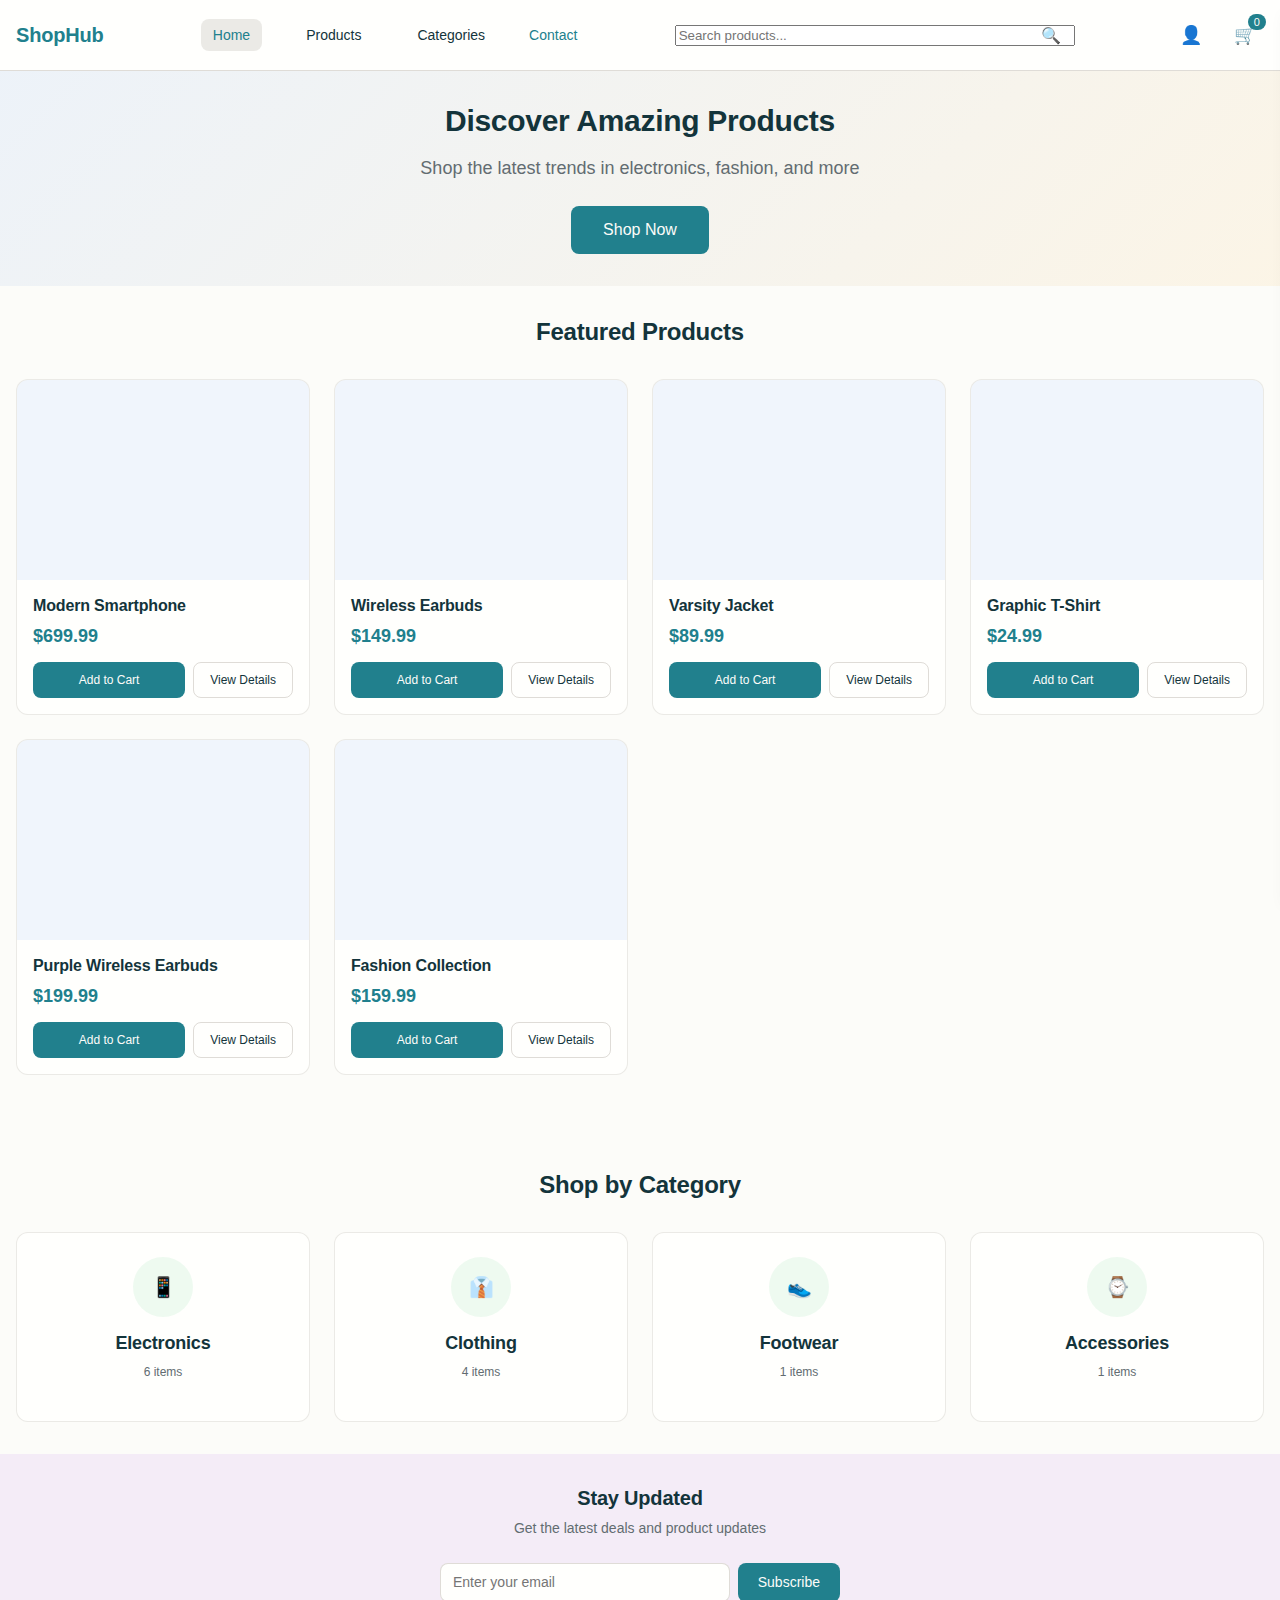
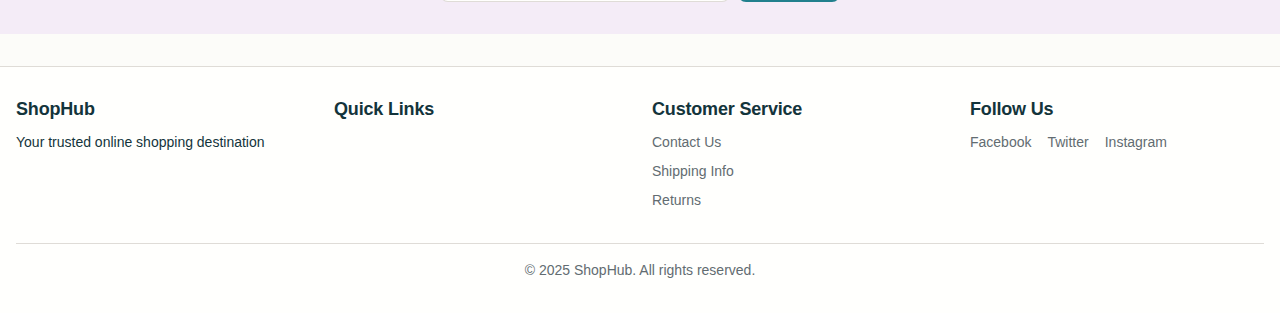
<file: index.html>
<!DOCTYPE html>
<html lang="en">
<head>
    <meta charset="UTF-8">
    <meta name="viewport" content="width=device-width, initial-scale=1.0">
    <title>ShopHub - Modern E-commerce Store</title>
    <link rel="stylesheet" href="style.css">
</head>
<body>
    <!-- Header -->
    <header class="header">
        <div class="container">
            <div class="header__content">
                <div class="header__logo">
                    <h1>ShopHub</h1>
                </div>
                
                <nav class="header__nav">
                    <ul class="nav__list">
                        <li><a href="#" class="nav__link active" data-page="home">Home</a></li>
                        <li><a href="#" class="nav__link" data-page="products">Products</a></li>
                        <li><a href="#" class="nav__link" data-page="categories">Categories</a></li>
                        <li><a href="contact.html" class="contact.html">Contact</a></li>
                    </ul>
                </nav>

                <div class="header__search">
                    <input type="text" class="search__input" placeholder="Search products..." id="searchInput">
                    <button class="search__btn" id="searchBtn">🔍</button>
                </div>

                <div class="header__actions">
                    <button class="header__account">👤</button>
                    <button class="header__cart" id="cartBtn">
                        🛒
                        <span class="cart__badge" id="cartBadge">0</span>
                    </button>
                </div>

                <button class="header__menu-toggle" id="menuToggle">☰</button>
            </div>
        </div>
    </header>

    <!-- Main Content -->
    <main class="main">
        <!-- Homepage -->
        <section id="homepage" class="page active">
            <!-- Hero Section -->
            <section class="hero">
                <div class="container">
                    <div class="hero__content">
                        <h2 class="hero__title">Discover Amazing Products</h2>
                        <p class="hero__subtitle">Shop the latest trends in electronics, fashion, and more</p>
                        <button class="btn btn--primary hero__cta" data-page="products">Shop Now</button>
                    </div>
                </div>
            </section>

            <!-- Featured Products -->
            <section class="featured-products">
                <div class="container">
                    <h2 class="section__title">Featured Products</h2>
                    <div class="products__grid" id="featuredProducts">
                        <!-- Products will be loaded here -->
                    </div>
                </div>
            </section>

            <!-- Categories -->
            <section class="categories">
                <div class="container">
                    <h2 class="section__title">Shop by Category</h2>
                    <div class="categories__grid" id="categoriesGrid">
                        <!-- Categories will be loaded here -->
                    </div>
                </div>
            </section>

            <!-- Newsletter -->
            <section class="newsletter">
                <div class="container">
                    <div class="newsletter__content">
                        <h2 class="newsletter__title">Stay Updated</h2>
                        <p class="newsletter__subtitle">Get the latest deals and product updates</p>
                        <div class="newsletter__form">
                            <input type="email" class="form-control newsletter__input" placeholder="Enter your email">
                            <button class="btn btn--primary newsletter__btn">Subscribe</button>
                        </div>
                    </div>
                </div>
            </section>
        </section>

        <!-- Products Page -->
        <section id="products-page" class="page">
            <div class="container">
                <div class="products-header">
                    <h2 class="page__title">All Products</h2>
                    <div class="products-controls">
                        <select class="form-control filter-select" id="categoryFilter">
                            <option value="">All Categories</option>
                        </select>
                        <select class="form-control filter-select" id="sortSelect">
                            <option value="name">Sort by Name</option>
                            <option value="price-low">Price: Low to High</option>
                            <option value="price-high">Price: High to Low</option>
                        </select>
                    </div>
                </div>
                <div class="products__grid" id="allProducts">
                    <!-- All products will be loaded here -->
                </div>
            </div>
        </section>

        <!-- Product Detail Page -->
        <section id="product-detail" class="page">
            <div class="container">
                <button class="btn btn--outline back-btn" id="backBtn">← Back to Products</button>
                <div class="product-detail" id="productDetailContent">
                    <!-- Product detail will be loaded here -->
                </div>
            </div>
        </section>
    </main>

    <!-- Cart Sidebar -->
    <div class="cart-sidebar" id="cartSidebar">
        <div class="cart-sidebar__header">
            <h3>Shopping Cart</h3>
            <button class="cart-sidebar__close" id="closeSidebar">×</button>
        </div>
        <div class="cart-sidebar__content" id="cartContent">
            <!-- Cart items will be loaded here -->
        </div>
        <div class="cart-sidebar__footer">
            <div class="cart-total">
                <strong>Total: $<span id="cartTotal">0.00</span></strong>
            </div>
            <button class="btn btn--primary btn--full-width cart-checkout">Checkout</button>
        </div>
    </div>

    <div class="cart-overlay" id="cartOverlay"></div>

    <!-- Footer -->
    <footer class="footer">
        <div class="container">
            <div class="footer__content">
                <div class="footer__section">
                    <h4>ShopHub</h4>
                    <p>Your trusted online shopping destination</p>
                </div>
                <div class="footer__section">
                    <h4>Quick Links</h4>
                    <ul>
                    </ul>
                </div>
                <div class="footer__section">
                    <h4>Customer Service</h4>
                    <ul>
                        <li><a href="contact.html">Contact Us</a></li>
                        <li><a href="https://bluedart.com/tracking">Shipping Info</a></li>
                        <li><a href="#">Returns</a></li>
                    </ul>
                </div>
                <div class="footer__section">
                    <h4>Follow Us</h4>
                    <div class="social-links">
                        <a href="#" target="_blank">Facebook</a>
                        <a href="#" target="_blank">Twitter</a>
                        <a href="#" target="_blank">Instagram</a>
                    </div>
                </div>
            </div>
            <div class="footer__bottom">
                <p>&copy; 2025 ShopHub. All rights reserved.</p>
            </div>
        </div>
    </footer>

    <script src="app.js"></script>
</body>
</html>
</file>
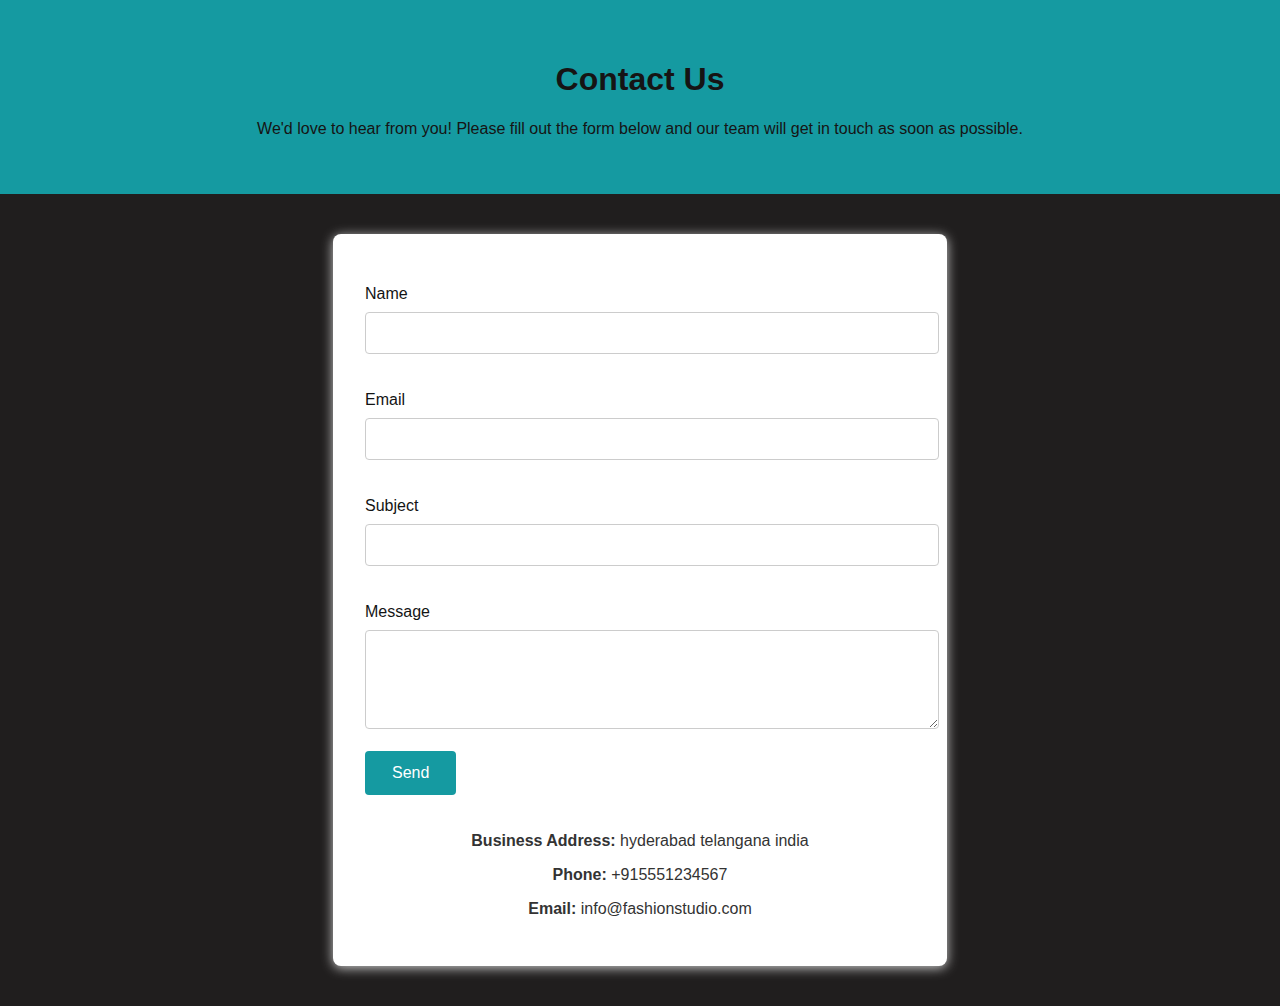
<file: contact.html>
<!DOCTYPE html>
<html lang="en">
<head>
  <meta charset="UTF-8">
  <meta name="viewport" content="width=device-width, initial-scale=1.0">
  <title>Contact Us</title>
  <style>
    body { font-family: Arial, sans-serif; margin: 0; background: #201e1e; }
    .contact-section { background: #159aa1; color: #161414; padding: 40px 0; text-align: center; }
    .form-container { max-width: 550px; margin: 40px auto; background: #fff; border-radius: 8px; box-shadow: 0 2px 12px #ccc; padding: 32px; }
    h2 { margin-bottom: 21px; color: #5458ca; }
    label { display:block; margin-bottom: 9px; margin-top: 19px; color: #131414; }
    input, textarea { width: 100%; padding: 11px; border: 1px solid #ccc; border-radius: 4px; margin-bottom: 18px; font-size: 1em; }
    button { background: #159aa1; color: #fff; border: none; border-radius: 4px; padding: 13px 27px; font-size: 1em; cursor: pointer; }
    button:hover { background: #7964d5; }
    .info { text-align: center; margin-top: 37px; color: #333; }
    @media (max-width: 600px) {
      .form-container { padding: 14px; }
    }
  </style>
</head>
<body>
  <div class="contact-section">
    <h1>Contact Us</h1>
    <p>We'd love to hear from you! Please fill out the form below and our team will get in touch as soon as possible.</p>
  </div>
  <div class="form-container">
    <form>
      <label for="name">Name</label>
      <input type="text" id="name" name="name" required />
      <label for="email">Email</label>
      <input type="email" id="email" name="email" required />
      <label for="Phone">Subject</label>
      <input type="text" id="subject" name="subject" />
      <label for="message">Message</label>
      <textarea id="message" name="message" rows="5" required></textarea>
      <button type="submit">Send</button>
    </form>
    <div class="info">
      <p><strong>Business Address:</strong> hyderabad telangana india</p>
      <p><strong>Phone:</strong> +915551234567</p>
      <p><strong>Email:</strong> info@fashionstudio.com</p>
    </div>
  </div>
</body>
</html>
</file>
<file: style.css>
:root {
  /* Primitive Color Tokens */
  --color-white: rgba(255, 255, 255, 1);
  --color-black: rgba(0, 0, 0, 1);
  --color-cream-50: rgba(252, 252, 249, 1);
  --color-cream-100: rgba(255, 255, 253, 1);
  --color-gray-200: rgba(245, 245, 245, 1);
  --color-gray-300: rgba(167, 169, 169, 1);
  --color-gray-400: rgba(119, 124, 124, 1);
  --color-slate-500: rgba(98, 108, 113, 1);
  --color-brown-600: rgba(94, 82, 64, 1);
  --color-charcoal-700: rgba(31, 33, 33, 1);
  --color-charcoal-800: rgba(38, 40, 40, 1);
  --color-slate-900: rgba(19, 52, 59, 1);
  --color-teal-300: rgba(50, 184, 198, 1);
  --color-teal-400: rgba(45, 166, 178, 1);
  --color-teal-500: rgba(33, 128, 141, 1);
  --color-teal-600: rgba(29, 116, 128, 1);
  --color-teal-700: rgba(26, 104, 115, 1);
  --color-teal-800: rgba(41, 150, 161, 1);
  --color-red-400: rgba(255, 84, 89, 1);
  --color-red-500: rgba(192, 21, 47, 1);
  --color-orange-400: rgba(230, 129, 97, 1);
  --color-orange-500: rgba(168, 75, 47, 1);

  /* RGB versions for opacity control */
  --color-brown-600-rgb: 94, 82, 64;
  --color-teal-500-rgb: 33, 128, 141;
  --color-slate-900-rgb: 19, 52, 59;
  --color-slate-500-rgb: 98, 108, 113;
  --color-red-500-rgb: 192, 21, 47;
  --color-red-400-rgb: 255, 84, 89;
  --color-orange-500-rgb: 168, 75, 47;
  --color-orange-400-rgb: 230, 129, 97;

  /* Background color tokens (Light Mode) */
  --color-bg-1: rgba(59, 130, 246, 0.08); /* Light blue */
  --color-bg-2: rgba(245, 158, 11, 0.08); /* Light yellow */
  --color-bg-3: rgba(34, 197, 94, 0.08); /* Light green */
  --color-bg-4: rgba(239, 68, 68, 0.08); /* Light red */
  --color-bg-5: rgba(147, 51, 234, 0.08); /* Light purple */
  --color-bg-6: rgba(249, 115, 22, 0.08); /* Light orange */
  --color-bg-7: rgba(236, 72, 153, 0.08); /* Light pink */
  --color-bg-8: rgba(6, 182, 212, 0.08); /* Light cyan */

  /* Semantic Color Tokens (Light Mode) */
  --color-background: var(--color-cream-50);
  --color-surface: var(--color-cream-100);
  --color-text: var(--color-slate-900);
  --color-text-secondary: var(--color-slate-500);
  --color-primary: var(--color-teal-500);
  --color-primary-hover: var(--color-teal-600);
  --color-primary-active: var(--color-teal-700);
  --color-secondary: rgba(var(--color-brown-600-rgb), 0.12);
  --color-secondary-hover: rgba(var(--color-brown-600-rgb), 0.2);
  --color-secondary-active: rgba(var(--color-brown-600-rgb), 0.25);
  --color-border: rgba(var(--color-brown-600-rgb), 0.2);
  --color-btn-primary-text: var(--color-cream-50);
  --color-card-border: rgba(var(--color-brown-600-rgb), 0.12);
  --color-card-border-inner: rgba(var(--color-brown-600-rgb), 0.12);
  --color-error: var(--color-red-500);
  --color-success: var(--color-teal-500);
  --color-warning: var(--color-orange-500);
  --color-info: var(--color-slate-500);
  --color-focus-ring: rgba(var(--color-teal-500-rgb), 0.4);
  --color-select-caret: rgba(var(--color-slate-900-rgb), 0.8);

  /* Common style patterns */
  --focus-ring: 0 0 0 3px var(--color-focus-ring);
  --focus-outline: 2px solid var(--color-primary);
  --status-bg-opacity: 0.15;
  --status-border-opacity: 0.25;
  --select-caret-light: url("data:image/svg+xml,%3Csvg xmlns='http://www.w3.org/2000/svg' width='16' height='16' viewBox='0 0 24 24' fill='none' stroke='%23134252' stroke-width='2' stroke-linecap='round' stroke-linejoin='round'%3E%3Cpolyline points='6 9 12 15 18 9'%3E%3C/polyline%3E%3C/svg%3E");
  --select-caret-dark: url("data:image/svg+xml,%3Csvg xmlns='http://www.w3.org/2000/svg' width='16' height='16' viewBox='0 0 24 24' fill='none' stroke='%23f5f5f5' stroke-width='2' stroke-linecap='round' stroke-linejoin='round'%3E%3Cpolyline points='6 9 12 15 18 9'%3E%3C/polyline%3E%3C/svg%3E");

  /* RGB versions for opacity control */
  --color-success-rgb: 33, 128, 141;
  --color-error-rgb: 192, 21, 47;
  --color-warning-rgb: 168, 75, 47;
  --color-info-rgb: 98, 108, 113;

  /* Typography */
  --font-family-base: "FKGroteskNeue", "Geist", "Inter", -apple-system,
    BlinkMacSystemFont, "Segoe UI", Roboto, sans-serif;
  --font-family-mono: "Berkeley Mono", ui-monospace, SFMono-Regular, Menlo,
    Monaco, Consolas, monospace;
  --font-size-xs: 11px;
  --font-size-sm: 12px;
  --font-size-base: 14px;
  --font-size-md: 14px;
  --font-size-lg: 16px;
  --font-size-xl: 18px;
  --font-size-2xl: 20px;
  --font-size-3xl: 24px;
  --font-size-4xl: 30px;
  --font-weight-normal: 400;
  --font-weight-medium: 500;
  --font-weight-semibold: 550;
  --font-weight-bold: 600;
  --line-height-tight: 1.2;
  --line-height-normal: 1.5;
  --letter-spacing-tight: -0.01em;

  /* Spacing */
  --space-0: 0;
  --space-1: 1px;
  --space-2: 2px;
  --space-4: 4px;
  --space-6: 6px;
  --space-8: 8px;
  --space-10: 10px;
  --space-12: 12px;
  --space-16: 16px;
  --space-20: 20px;
  --space-24: 24px;
  --space-32: 32px;

  /* Border Radius */
  --radius-sm: 6px;
  --radius-base: 8px;
  --radius-md: 10px;
  --radius-lg: 12px;
  --radius-full: 9999px;

  /* Shadows */
  --shadow-xs: 0 1px 2px rgba(0, 0, 0, 0.02);
  --shadow-sm: 0 1px 3px rgba(0, 0, 0, 0.04), 0 1px 2px rgba(0, 0, 0, 0.02);
  --shadow-md: 0 4px 6px -1px rgba(0, 0, 0, 0.04),
    0 2px 4px -1px rgba(0, 0, 0, 0.02);
  --shadow-lg: 0 10px 15px -3px rgba(0, 0, 0, 0.04),
    0 4px 6px -2px rgba(0, 0, 0, 0.02);
  --shadow-inset-sm: inset 0 1px 0 rgba(255, 255, 255, 0.15),
    inset 0 -1px 0 rgba(0, 0, 0, 0.03);

  /* Animation */
  --duration-fast: 150ms;
  --duration-normal: 250ms;
  --ease-standard: cubic-bezier(0.16, 1, 0.3, 1);

  /* Layout */
  --container-sm: 640px;
  --container-md: 768px;
  --container-lg: 1024px;
  --container-xl: 1280px;
}

/* Dark mode colors */
@media (prefers-color-scheme: dark) {
  :root {
    /* RGB versions for opacity control (Dark Mode) */
    --color-gray-400-rgb: 119, 124, 124;
    --color-teal-300-rgb: 50, 184, 198;
    --color-gray-300-rgb: 167, 169, 169;
    --color-gray-200-rgb: 245, 245, 245;

    /* Background color tokens (Dark Mode) */
    --color-bg-1: rgba(29, 78, 216, 0.15); /* Dark blue */
    --color-bg-2: rgba(180, 83, 9, 0.15); /* Dark yellow */
    --color-bg-3: rgba(21, 128, 61, 0.15); /* Dark green */
    --color-bg-4: rgba(185, 28, 28, 0.15); /* Dark red */
    --color-bg-5: rgba(107, 33, 168, 0.15); /* Dark purple */
    --color-bg-6: rgba(194, 65, 12, 0.15); /* Dark orange */
    --color-bg-7: rgba(190, 24, 93, 0.15); /* Dark pink */
    --color-bg-8: rgba(8, 145, 178, 0.15); /* Dark cyan */

    /* Semantic Color Tokens (Dark Mode) */
    --color-background: var(--color-charcoal-700);
    --color-surface: var(--color-charcoal-800);
    --color-text: var(--color-gray-200);
    --color-text-secondary: rgba(var(--color-gray-300-rgb), 0.7);
    --color-primary: var(--color-teal-300);
    --color-primary-hover: var(--color-teal-400);
    --color-primary-active: var(--color-teal-800);
    --color-secondary: rgba(var(--color-gray-400-rgb), 0.15);
    --color-secondary-hover: rgba(var(--color-gray-400-rgb), 0.25);
    --color-secondary-active: rgba(var(--color-gray-400-rgb), 0.3);
    --color-border: rgba(var(--color-gray-400-rgb), 0.3);
    --color-error: var(--color-red-400);
    --color-success: var(--color-teal-300);
    --color-warning: var(--color-orange-400);
    --color-info: var(--color-gray-300);
    --color-focus-ring: rgba(var(--color-teal-300-rgb), 0.4);
    --color-btn-primary-text: var(--color-slate-900);
    --color-card-border: rgba(var(--color-gray-400-rgb), 0.2);
    --color-card-border-inner: rgba(var(--color-gray-400-rgb), 0.15);
    --shadow-inset-sm: inset 0 1px 0 rgba(255, 255, 255, 0.1),
      inset 0 -1px 0 rgba(0, 0, 0, 0.15);
    --button-border-secondary: rgba(var(--color-gray-400-rgb), 0.2);
    --color-border-secondary: rgba(var(--color-gray-400-rgb), 0.2);
    --color-select-caret: rgba(var(--color-gray-200-rgb), 0.8);

    /* Common style patterns - updated for dark mode */
    --focus-ring: 0 0 0 3px var(--color-focus-ring);
    --focus-outline: 2px solid var(--color-primary);
    --status-bg-opacity: 0.15;
    --status-border-opacity: 0.25;
    --select-caret-light: url("data:image/svg+xml,%3Csvg xmlns='http://www.w3.org/2000/svg' width='16' height='16' viewBox='0 0 24 24' fill='none' stroke='%23134252' stroke-width='2' stroke-linecap='round' stroke-linejoin='round'%3E%3Cpolyline points='6 9 12 15 18 9'%3E%3C/polyline%3E%3C/svg%3E");
    --select-caret-dark: url("data:image/svg+xml,%3Csvg xmlns='http://www.w3.org/2000/svg' width='16' height='16' viewBox='0 0 24 24' fill='none' stroke='%23f5f5f5' stroke-width='2' stroke-linecap='round' stroke-linejoin='round'%3E%3Cpolyline points='6 9 12 15 18 9'%3E%3C/polyline%3E%3C/svg%3E");

    /* RGB versions for dark mode */
    --color-success-rgb: var(--color-teal-300-rgb);
    --color-error-rgb: var(--color-red-400-rgb);
    --color-warning-rgb: var(--color-orange-400-rgb);
    --color-info-rgb: var(--color-gray-300-rgb);
  }
}

/* Data attribute for manual theme switching */
[data-color-scheme="dark"] {
  /* RGB versions for opacity control (dark mode) */
  --color-gray-400-rgb: 119, 124, 124;
  --color-teal-300-rgb: 50, 184, 198;
  --color-gray-300-rgb: 167, 169, 169;
  --color-gray-200-rgb: 245, 245, 245;

  /* Colorful background palette - Dark Mode */
  --color-bg-1: rgba(29, 78, 216, 0.15); /* Dark blue */
  --color-bg-2: rgba(180, 83, 9, 0.15); /* Dark yellow */
  --color-bg-3: rgba(21, 128, 61, 0.15); /* Dark green */
  --color-bg-4: rgba(185, 28, 28, 0.15); /* Dark red */
  --color-bg-5: rgba(107, 33, 168, 0.15); /* Dark purple */
  --color-bg-6: rgba(194, 65, 12, 0.15); /* Dark orange */
  --color-bg-7: rgba(190, 24, 93, 0.15); /* Dark pink */
  --color-bg-8: rgba(8, 145, 178, 0.15); /* Dark cyan */

  /* Semantic Color Tokens (Dark Mode) */
  --color-background: var(--color-charcoal-700);
  --color-surface: var(--color-charcoal-800);
  --color-text: var(--color-gray-200);
  --color-text-secondary: rgba(var(--color-gray-300-rgb), 0.7);
  --color-primary: var(--color-teal-300);
  --color-primary-hover: var(--color-teal-400);
  --color-primary-active: var(--color-teal-800);
  --color-secondary: rgba(var(--color-gray-400-rgb), 0.15);
  --color-secondary-hover: rgba(var(--color-gray-400-rgb), 0.25);
  --color-secondary-active: rgba(var(--color-gray-400-rgb), 0.3);
  --color-border: rgba(var(--color-gray-400-rgb), 0.3);
  --color-error: var(--color-red-400);
  --color-success: var(--color-teal-300);
  --color-warning: var(--color-orange-400);
  --color-info: var(--color-gray-300);
  --color-focus-ring: rgba(var(--color-teal-300-rgb), 0.4);
  --color-btn-primary-text: var(--color-slate-900);
  --color-card-border: rgba(var(--color-gray-400-rgb), 0.15);
  --color-card-border-inner: rgba(var(--color-gray-400-rgb), 0.15);
  --shadow-inset-sm: inset 0 1px 0 rgba(255, 255, 255, 0.1),
    inset 0 -1px 0 rgba(0, 0, 0, 0.15);
  --color-border-secondary: rgba(var(--color-gray-400-rgb), 0.2);
  --color-select-caret: rgba(var(--color-gray-200-rgb), 0.8);

  /* Common style patterns - updated for dark mode */
  --focus-ring: 0 0 0 3px var(--color-focus-ring);
  --focus-outline: 2px solid var(--color-primary);
  --status-bg-opacity: 0.15;
  --status-border-opacity: 0.25;
  --select-caret-light: url("data:image/svg+xml,%3Csvg xmlns='http://www.w3.org/2000/svg' width='16' height='16' viewBox='0 0 24 24' fill='none' stroke='%23134252' stroke-width='2' stroke-linecap='round' stroke-linejoin='round'%3E%3Cpolyline points='6 9 12 15 18 9'%3E%3C/polyline%3E%3C/svg%3E");
  --select-caret-dark: url("data:image/svg+xml,%3Csvg xmlns='http://www.w3.org/2000/svg' width='16' height='16' viewBox='0 0 24 24' fill='none' stroke='%23f5f5f5' stroke-width='2' stroke-linecap='round' stroke-linejoin='round'%3E%3Cpolyline points='6 9 12 15 18 9'%3E%3C/polyline%3E%3C/svg%3E");

  /* RGB versions for dark mode */
  --color-success-rgb: var(--color-teal-300-rgb);
  --color-error-rgb: var(--color-red-400-rgb);
  --color-warning-rgb: var(--color-orange-400-rgb);
  --color-info-rgb: var(--color-gray-300-rgb);
}

[data-color-scheme="light"] {
  /* RGB versions for opacity control (light mode) */
  --color-brown-600-rgb: 94, 82, 64;
  --color-teal-500-rgb: 33, 128, 141;
  --color-slate-900-rgb: 19, 52, 59;

  /* Semantic Color Tokens (Light Mode) */
  --color-background: var(--color-cream-50);
  --color-surface: var(--color-cream-100);
  --color-text: var(--color-slate-900);
  --color-text-secondary: var(--color-slate-500);
  --color-primary: var(--color-teal-500);
  --color-primary-hover: var(--color-teal-600);
  --color-primary-active: var(--color-teal-700);
  --color-secondary: rgba(var(--color-brown-600-rgb), 0.12);
  --color-secondary-hover: rgba(var(--color-brown-600-rgb), 0.2);
  --color-secondary-active: rgba(var(--color-brown-600-rgb), 0.25);
  --color-border: rgba(var(--color-brown-600-rgb), 0.2);
  --color-btn-primary-text: var(--color-cream-50);
  --color-card-border: rgba(var(--color-brown-600-rgb), 0.12);
  --color-card-border-inner: rgba(var(--color-brown-600-rgb), 0.12);
  --color-error: var(--color-red-500);
  --color-success: var(--color-teal-500);
  --color-warning: var(--color-orange-500);
  --color-info: var(--color-slate-500);
  --color-focus-ring: rgba(var(--color-teal-500-rgb), 0.4);

  /* RGB versions for light mode */
  --color-success-rgb: var(--color-teal-500-rgb);
  --color-error-rgb: var(--color-red-500-rgb);
  --color-warning-rgb: var(--color-orange-500-rgb);
  --color-info-rgb: var(--color-slate-500-rgb);
}

/* Base styles */
html {
  font-size: var(--font-size-base);
  font-family: var(--font-family-base);
  line-height: var(--line-height-normal);
  color: var(--color-text);
  background-color: var(--color-background);
  -webkit-font-smoothing: antialiased;
  box-sizing: border-box;
}

body {
  margin: 0;
  padding: 0;
}

*,
*::before,
*::after {
  box-sizing: inherit;
}

/* Typography */
h1,
h2,
h3,
h4,
h5,
h6 {
  margin: 0;
  font-weight: var(--font-weight-semibold);
  line-height: var(--line-height-tight);
  color: var(--color-text);
  letter-spacing: var(--letter-spacing-tight);
}

h1 {
  font-size: var(--font-size-4xl);
}
h2 {
  font-size: var(--font-size-3xl);
}
h3 {
  font-size: var(--font-size-2xl);
}
h4 {
  font-size: var(--font-size-xl);
}
h5 {
  font-size: var(--font-size-lg);
}
h6 {
  font-size: var(--font-size-md);
}

p {
  margin: 0 0 var(--space-16) 0;
}

a {
  color: var(--color-primary);
  text-decoration: none;
  transition: color var(--duration-fast) var(--ease-standard);
}

a:hover {
  color: var(--color-primary-hover);
}

code,
pre {
  font-family: var(--font-family-mono);
  font-size: calc(var(--font-size-base) * 0.95);
  background-color: var(--color-secondary);
  border-radius: var(--radius-sm);
}

code {
  padding: var(--space-1) var(--space-4);
}

pre {
  padding: var(--space-16);
  margin: var(--space-16) 0;
  overflow: auto;
  border: 1px solid var(--color-border);
}

pre code {
  background: none;
  padding: 0;
}

/* Buttons */
.btn {
  display: inline-flex;
  align-items: center;
  justify-content: center;
  padding: var(--space-8) var(--space-16);
  border-radius: var(--radius-base);
  font-size: var(--font-size-base);
  font-weight: 500;
  line-height: 1.5;
  cursor: pointer;
  transition: all var(--duration-normal) var(--ease-standard);
  border: none;
  text-decoration: none;
  position: relative;
}

.btn:focus-visible {
  outline: none;
  box-shadow: var(--focus-ring);
}

.btn--primary {
  background: var(--color-primary);
  color: var(--color-btn-primary-text);
}

.btn--primary:hover {
  background: var(--color-primary-hover);
}

.btn--primary:active {
  background: var(--color-primary-active);
}

.btn--secondary {
  background: var(--color-secondary);
  color: var(--color-text);
}

.btn--secondary:hover {
  background: var(--color-secondary-hover);
}

.btn--secondary:active {
  background: var(--color-secondary-active);
}

.btn--outline {
  background: transparent;
  border: 1px solid var(--color-border);
  color: var(--color-text);
}

.btn--outline:hover {
  background: var(--color-secondary);
}

.btn--sm {
  padding: var(--space-4) var(--space-12);
  font-size: var(--font-size-sm);
  border-radius: var(--radius-sm);
}

.btn--lg {
  padding: var(--space-10) var(--space-20);
  font-size: var(--font-size-lg);
  border-radius: var(--radius-md);
}

.btn--full-width {
  width: 100%;
}

.btn:disabled {
  opacity: 0.5;
  cursor: not-allowed;
}

/* Form elements */
.form-control {
  display: block;
  width: 100%;
  padding: var(--space-8) var(--space-12);
  font-size: var(--font-size-md);
  line-height: 1.5;
  color: var(--color-text);
  background-color: var(--color-surface);
  border: 1px solid var(--color-border);
  border-radius: var(--radius-base);
  transition: border-color var(--duration-fast) var(--ease-standard),
    box-shadow var(--duration-fast) var(--ease-standard);
}

textarea.form-control {
  font-family: var(--font-family-base);
  font-size: var(--font-size-base);
}

select.form-control {
  padding: var(--space-8) var(--space-12);
  -webkit-appearance: none;
  -moz-appearance: none;
  appearance: none;
  background-image: var(--select-caret-light);
  background-repeat: no-repeat;
  background-position: right var(--space-12) center;
  background-size: 16px;
  padding-right: var(--space-32);
}

/* Add a dark mode specific caret */
@media (prefers-color-scheme: dark) {
  select.form-control {
    background-image: var(--select-caret-dark);
  }
}

/* Also handle data-color-scheme */
[data-color-scheme="dark"] select.form-control {
  background-image: var(--select-caret-dark);
}

[data-color-scheme="light"] select.form-control {
  background-image: var(--select-caret-light);
}

.form-control:focus {
  border-color: var(--color-primary);
  outline: var(--focus-outline);
}

.form-label {
  display: block;
  margin-bottom: var(--space-8);
  font-weight: var(--font-weight-medium);
  font-size: var(--font-size-sm);
}

.form-group {
  margin-bottom: var(--space-16);
}

/* Card component */
.card {
  background-color: var(--color-surface);
  border-radius: var(--radius-lg);
  border: 1px solid var(--color-card-border);
  box-shadow: var(--shadow-sm);
  overflow: hidden;
  transition: box-shadow var(--duration-normal) var(--ease-standard);
}

.card:hover {
  box-shadow: var(--shadow-md);
}

.card__body {
  padding: var(--space-16);
}

.card__header,
.card__footer {
  padding: var(--space-16);
  border-bottom: 1px solid var(--color-card-border-inner);
}

/* Status indicators - simplified with CSS variables */
.status {
  display: inline-flex;
  align-items: center;
  padding: var(--space-6) var(--space-12);
  border-radius: var(--radius-full);
  font-weight: var(--font-weight-medium);
  font-size: var(--font-size-sm);
}

.status--success {
  background-color: rgba(
    var(--color-success-rgb, 33, 128, 141),
    var(--status-bg-opacity)
  );
  color: var(--color-success);
  border: 1px solid
    rgba(var(--color-success-rgb, 33, 128, 141), var(--status-border-opacity));
}

.status--error {
  background-color: rgba(
    var(--color-error-rgb, 192, 21, 47),
    var(--status-bg-opacity)
  );
  color: var(--color-error);
  border: 1px solid
    rgba(var(--color-error-rgb, 192, 21, 47), var(--status-border-opacity));
}

.status--warning {
  background-color: rgba(
    var(--color-warning-rgb, 168, 75, 47),
    var(--status-bg-opacity)
  );
  color: var(--color-warning);
  border: 1px solid
    rgba(var(--color-warning-rgb, 168, 75, 47), var(--status-border-opacity));
}

.status--info {
  background-color: rgba(
    var(--color-info-rgb, 98, 108, 113),
    var(--status-bg-opacity)
  );
  color: var(--color-info);
  border: 1px solid
    rgba(var(--color-info-rgb, 98, 108, 113), var(--status-border-opacity));
}

/* Container layout */
.container {
  width: 100%;
  margin-right: auto;
  margin-left: auto;
  padding-right: var(--space-16);
  padding-left: var(--space-16);
}

@media (min-width: 640px) {
  .container {
    max-width: var(--container-sm);
  }
}
@media (min-width: 768px) {
  .container {
    max-width: var(--container-md);
  }
}
@media (min-width: 1024px) {
  .container {
    max-width: var(--container-lg);
  }
}
@media (min-width: 1280px) {
  .container {
    max-width: var(--container-xl);
  }
}

/* Utility classes */
.flex {
  display: flex;
}
.flex-col {
  flex-direction: column;
}
.items-center {
  align-items: center;
}
.justify-center {
  justify-content: center;
}
.justify-between {
  justify-content: space-between;
}
.gap-4 {
  gap: var(--space-4);
}
.gap-8 {
  gap: var(--space-8);
}
.gap-16 {
  gap: var(--space-16);
}

.m-0 {
  margin: 0;
}
.mt-8 {
  margin-top: var(--space-8);
}
.mb-8 {
  margin-bottom: var(--space-8);
}
.mx-8 {
  margin-left: var(--space-8);
  margin-right: var(--space-8);
}
.my-8 {
  margin-top: var(--space-8);
  margin-bottom: var(--space-8);
}

.p-0 {
  padding: 0;
}
.py-8 {
  padding-top: var(--space-8);
  padding-bottom: var(--space-8);
}
.px-8 {
  padding-left: var(--space-8);
  padding-right: var(--space-8);
}
.py-16 {
  padding-top: var(--space-16);
  padding-bottom: var(--space-16);
}
.px-16 {
  padding-left: var(--space-16);
  padding-right: var(--space-16);
}

.block {
  display: block;
}
.hidden {
  display: none;
}

/* Accessibility */
.sr-only {
  position: absolute;
  width: 1px;
  height: 1px;
  padding: 0;
  margin: -1px;
  overflow: hidden;
  clip: rect(0, 0, 0, 0);
  white-space: nowrap;
  border-width: 0;
}

:focus-visible {
  outline: var(--focus-outline);
  outline-offset: 2px;
}

/* Dark mode specifics */
[data-color-scheme="dark"] .btn--outline {
  border: 1px solid var(--color-border-secondary);
}

@font-face {
  font-family: 'FKGroteskNeue';
  src: url('https://r2cdn.perplexity.ai/fonts/FKGroteskNeue.woff2')
    format('woff2');
}

/* END PERPLEXITY DESIGN SYSTEM */
/* Header */
.header {
    background-color: var(--color-surface);
    border-bottom: 1px solid var(--color-border);
    position: sticky;
    top: 0;
    z-index: 100;
}

.header__content {
    display: flex;
    align-items: center;
    justify-content: space-between;
    padding: var(--space-16) 0;
    gap: var(--space-24);
}

.header__logo h1 {
    color: var(--color-primary);
    font-size: var(--font-size-2xl);
    font-weight: var(--font-weight-bold);
    margin: 0;
}

.header__nav {
    display: flex;
    align-items: center;
}

.nav__list {
    display: flex;
    list-style: none;
    margin: 0;
    padding: 0;
    gap: var(--space-32);
}

.nav__link {
    color: var(--color-text);
    text-decoration: none;
    font-weight: var(--font-weight-medium);
    padding: var(--space-8) var(--space-12);
    border-radius: var(--radius-base);
    transition: all var(--duration-fast) var(--ease-standard);
}

.nav__link:hover,
.nav__link.active {
    color: var(--color-primary);
    background-color: var(--color-secondary);
}

.header__search {
    display: flex;
    flex: 1;
    max-width: 400px;
    position: relative;
}

.search__input {
    flex: 1;
    padding-right: var(--space-32);
}

.search__btn {
    position: absolute;
    right: var(--space-8);
    top: 50%;
    transform: translateY(-50%);
    background: none;
    border: none;
    font-size: var(--font-size-lg);
    cursor: pointer;
    color: var(--color-text-secondary);
}

.header__actions {
    display: flex;
    align-items: center;
    gap: var(--space-16);
}

.header__account,
.header__cart {
    background: none;
    border: none;
    font-size: var(--font-size-xl);
    cursor: pointer;
    padding: var(--space-8);
    border-radius: var(--radius-base);
    transition: background-color var(--duration-fast) var(--ease-standard);
    position: relative;
}

.header__account:hover,
.header__cart:hover {
    background-color: var(--color-secondary);
}

.cart__badge {
    position: absolute;
    top: -2px;
    right: -2px;
    background-color: var(--color-primary);
    color: var(--color-btn-primary-text);
    font-size: var(--font-size-xs);
    padding: var(--space-2) var(--space-6);
    border-radius: var(--radius-full);
    min-width: 18px;
    text-align: center;
}

.header__menu-toggle {
    display: none;
    background: none;
    border: none;
    font-size: var(--font-size-xl);
    cursor: pointer;
    padding: var(--space-8);
}

/* Hero Section */
.hero {
    background: linear-gradient(135deg, var(--color-bg-1), var(--color-bg-2));
    padding: var(--space-32) 0;
    text-align: center;
}

.hero__content {
    max-width: 600px;
    margin: 0 auto;
}

.hero__title {
    font-size: var(--font-size-4xl);
    margin-bottom: var(--space-16);
    color: var(--color-text);
}

.hero__subtitle {
    font-size: var(--font-size-xl);
    color: var(--color-text-secondary);
    margin-bottom: var(--space-24);
}

.hero__cta {
    padding: var(--space-12) var(--space-32);
    font-size: var(--font-size-lg);
}

/* Sections */
.section__title {
    text-align: center;
    font-size: var(--font-size-3xl);
    margin-bottom: var(--space-32);
    color: var(--color-text);
}

.featured-products,
.categories {
    padding: var(--space-32) 0;
}

/* Products Grid */
.products__grid {
    display: grid;
    grid-template-columns: repeat(auto-fit, minmax(280px, 1fr));
    gap: var(--space-24);
    margin-bottom: var(--space-32);
}

.product-card {
    background-color: var(--color-surface);
    border-radius: var(--radius-lg);
    border: 1px solid var(--color-card-border);
    overflow: hidden;
    transition: all var(--duration-normal) var(--ease-standard);
    cursor: pointer;
}

.product-card:hover {
    box-shadow: var(--shadow-lg);
    transform: translateY(-2px);
}

.product-card__image {
    width: 100%;
    height: 200px;
    background-color: var(--color-bg-1);
    display: flex;
    align-items: center;
    justify-content: center;
    font-size: var(--font-size-lg);
    color: var(--color-text-secondary);
    background-size: cover;
    background-position: center;
    background-repeat: no-repeat;
}

.product-card__content {
    padding: var(--space-16);
}

.product-card__title {
    font-size: var(--font-size-lg);
    font-weight: var(--font-weight-semibold);
    margin-bottom: var(--space-8);
    color: var(--color-text);
}

.product-card__price {
    font-size: var(--font-size-xl);
    font-weight: var(--font-weight-bold);
    color: var(--color-primary);
    margin-bottom: var(--space-12);
}

.product-card__actions {
    display: flex;
    gap: var(--space-8);
}

.btn-add-cart {
    flex: 1;
    padding: var(--space-8) var(--space-16);
    font-size: var(--font-size-sm);
}

.btn-view-details {
    padding: var(--space-8) var(--space-16);
    font-size: var(--font-size-sm);
}

/* Categories Grid */
.categories__grid {
    display: grid;
    grid-template-columns: repeat(auto-fit, minmax(250px, 1fr));
    gap: var(--space-24);
}

.category-card {
    background-color: var(--color-surface);
    border-radius: var(--radius-lg);
    border: 1px solid var(--color-card-border);
    padding: var(--space-24);
    text-align: center;
    transition: all var(--duration-normal) var(--ease-standard);
    cursor: pointer;
}

.category-card:hover {
    box-shadow: var(--shadow-md);
    transform: translateY(-2px);
}

.category-card__icon {
    width: 60px;
    height: 60px;
    background: var(--color-bg-3);
    border-radius: var(--radius-full);
    display: flex;
    align-items: center;
    justify-content: center;
    margin: 0 auto var(--space-16);
    font-size: var(--font-size-2xl);
}

.category-card__title {
    font-size: var(--font-size-xl);
    margin-bottom: var(--space-8);
    color: var(--color-text);
}

.category-card__count {
    color: var(--color-text-secondary);
    font-size: var(--font-size-sm);
}

/* Newsletter */
.newsletter {
    background: var(--color-bg-5);
    padding: var(--space-32) 0;
}

.newsletter__content {
    text-align: center;
    max-width: 500px;
    margin: 0 auto;
}

.newsletter__title {
    font-size: var(--font-size-2xl);
    margin-bottom: var(--space-8);
    color: var(--color-text);
}

.newsletter__subtitle {
    color: var(--color-text-secondary);
    margin-bottom: var(--space-24);
}

.newsletter__form {
    display: flex;
    gap: var(--space-8);
    max-width: 400px;
    margin: 0 auto;
}

.newsletter__input {
    flex: 1;
}

.newsletter__btn {
    padding: var(--space-8) var(--space-20);
}

/* Pages */
.page {
    display: none;
    min-height: 60vh;
}

.page.active {
    display: block;
}

.page__title {
    font-size: var(--font-size-3xl);
    margin-bottom: var(--space-24);
    color: var(--color-text);
}

.products-header {
    display: flex;
    justify-content: space-between;
    align-items: center;
    margin-bottom: var(--space-32);
    flex-wrap: wrap;
    gap: var(--space-16);
}

.products-controls {
    display: flex;
    gap: var(--space-12);
}

.filter-select {
    min-width: 150px;
}

.back-btn {
    margin-bottom: var(--space-24);
}

/* Product Detail */
.product-detail {
    display: grid;
    grid-template-columns: 1fr 1fr;
    gap: var(--space-32);
    margin-bottom: var(--space-32);
}

.product-detail__image {
    width: 100%;
    height: 400px;
    background: var(--color-bg-1);
    border-radius: var(--radius-lg);
    display: flex;
    align-items: center;
    justify-content: center;
    font-size: var(--font-size-xl);
    color: var(--color-text-secondary);
    background-size: cover;
    background-position: center;
    background-repeat: no-repeat;
}

.product-detail__info {
    padding: var(--space-16);
}

.product-detail__title {
    font-size: var(--font-size-3xl);
    margin-bottom: var(--space-16);
    color: var(--color-text);
}

.product-detail__price {
    font-size: var(--font-size-2xl);
    font-weight: var(--font-weight-bold);
    color: var(--color-primary);
    margin-bottom: var(--space-16);
}

.product-detail__description {
    color: var(--color-text-secondary);
    line-height: var(--line-height-normal);
    margin-bottom: var(--space-24);
}

.product-detail__specs {
    margin-bottom: var(--space-24);
}

.product-detail__specs h4 {
    margin-bottom: var(--space-12);
    color: var(--color-text);
}

.specs-list {
    display: grid;
    gap: var(--space-8);
}

.spec-item {
    display: flex;
    justify-content: space-between;
    padding: var(--space-8);
    background: var(--color-secondary);
    border-radius: var(--radius-sm);
}

.product-detail__actions {
    display: flex;
    gap: var(--space-12);
    align-items: center;
}

.quantity-selector {
    display: flex;
    align-items: center;
    gap: var(--space-8);
}

.quantity-btn {
    width: 32px;
    height: 32px;
    border-radius: var(--radius-sm);
    border: 1px solid var(--color-border);
    background: var(--color-surface);
    color: var(--color-text);
    cursor: pointer;
    display: flex;
    align-items: center;
    justify-content: center;
}

.quantity-input {
    width: 60px;
    text-align: center;
    padding: var(--space-4);
}

/* Cart Sidebar */
.cart-sidebar {
    position: fixed;
    top: 0;
    right: -400px;
    width: 400px;
    height: 100vh;
    background-color: var(--color-surface);
    box-shadow: var(--shadow-lg);
    transition: right var(--duration-normal) var(--ease-standard);
    z-index: 1000;
    display: flex;
    flex-direction: column;
}

.cart-sidebar.open {
    right: 0;
}

.cart-sidebar__header {
    display: flex;
    justify-content: space-between;
    align-items: center;
    padding: var(--space-16);
    border-bottom: 1px solid var(--color-border);
}

.cart-sidebar__close {
    background: none;
    border: none;
    font-size: var(--font-size-2xl);
    cursor: pointer;
    color: var(--color-text-secondary);
}

.cart-sidebar__content {
    flex: 1;
    padding: var(--space-16);
    overflow-y: auto;
}

.cart-item {
    display: flex;
    gap: var(--space-12);
    padding: var(--space-12) 0;
    border-bottom: 1px solid var(--color-border);
}

.cart-item__image {
    width: 60px;
    height: 60px;
    background: var(--color-bg-1);
    border-radius: var(--radius-sm);
    flex-shrink: 0;
    background-size: cover;
    background-position: center;
}

.cart-item__info {
    flex: 1;
}

.cart-item__title {
    font-size: var(--font-size-sm);
    font-weight: var(--font-weight-medium);
    margin-bottom: var(--space-4);
    color: var(--color-text);
}

.cart-item__price {
    color: var(--color-primary);
    font-weight: var(--font-weight-semibold);
    margin-bottom: var(--space-8);
}

.cart-item__controls {
    display: flex;
    align-items: center;
    justify-content: space-between;
}

.cart-item__quantity {
    display: flex;
    align-items: center;
    gap: var(--space-4);
}

.cart-quantity-btn {
    width: 24px;
    height: 24px;
    border-radius: var(--radius-sm);
    border: 1px solid var(--color-border);
    background: var(--color-surface);
    color: var(--color-text);
    cursor: pointer;
    display: flex;
    align-items: center;
    justify-content: center;
    font-size: var(--font-size-xs);
}

.cart-item__remove {
    background: none;
    border: none;
    color: var(--color-error);
    cursor: pointer;
    font-size: var(--font-size-sm);
}

.cart-sidebar__footer {
    padding: var(--space-16);
    border-top: 1px solid var(--color-border);
}

.cart-total {
    text-align: center;
    font-size: var(--font-size-lg);
    margin-bottom: var(--space-16);
    color: var(--color-text);
}

.cart-overlay {
    position: fixed;
    top: 0;
    left: 0;
    width: 100%;
    height: 100%;
    background-color: rgba(0, 0, 0, 0.5);
    z-index: 999;
    opacity: 0;
    visibility: hidden;
    transition: all var(--duration-normal) var(--ease-standard);
}

.cart-overlay.active {
    opacity: 1;
    visibility: visible;
}

.empty-cart {
    text-align: center;
    padding: var(--space-32);
    color: var(--color-text-secondary);
}

/* Footer */
.footer {
    background-color: var(--color-surface);
    border-top: 1px solid var(--color-border);
    padding: var(--space-32) 0 var(--space-16);
    margin-top: var(--space-32);
}

.footer__content {
    display: grid;
    grid-template-columns: repeat(auto-fit, minmax(200px, 1fr));
    gap: var(--space-24);
    margin-bottom: var(--space-24);
}

.footer__section h4 {
    margin-bottom: var(--space-12);
    color: var(--color-text);
}

.footer__section ul {
    list-style: none;
    padding: 0;
    margin: 0;
}

.footer__section ul li {
    margin-bottom: var(--space-8);
}

.footer__section ul li a {
    color: var(--color-text-secondary);
    text-decoration: none;
}

.footer__section ul li a:hover {
    color: var(--color-primary);
}

.social-links {
    display: flex;
    gap: var(--space-16);
}

.social-links a {
    color: var(--color-text-secondary);
    text-decoration: none;
}

.social-links a:hover {
    color: var(--color-primary);
}

.footer__bottom {
    text-align: center;
    padding-top: var(--space-16);
    border-top: 1px solid var(--color-border);
    color: var(--color-text-secondary);
}

/* Status indicators */
.out-of-stock {
    opacity: 0.6;
}

.stock-status {
    font-size: var(--font-size-sm);
    margin-bottom: var(--space-8);
}

/* Mobile Responsive */
@media (max-width: 768px) {
    .header__nav,
    .header__search {
        display: none;
    }

    .header__menu-toggle {
        display: block;
    }

    .hero__title {
        font-size: var(--font-size-3xl);
    }

    .products__grid {
        grid-template-columns: repeat(auto-fit, minmax(250px, 1fr));
        gap: var(--space-16);
    }

    .categories__grid {
        grid-template-columns: repeat(auto-fit, minmax(200px, 1fr));
    }

    .product-detail {
        grid-template-columns: 1fr;
        gap: var(--space-20);
    }

    .products-header {
        flex-direction: column;
        align-items: stretch;
    }

    .products-controls {
        flex-direction: column;
        gap: var(--space-8);
    }

    .newsletter__form {
        flex-direction: column;
        gap: var(--space-12);
    }

    .cart-sidebar {
        width: 100%;
        right: -100%;
    }

    .product-detail__actions {
        flex-direction: column;
        align-items: stretch;
    }
}

@media (max-width: 480px) {
    .container {
        padding-left: var(--space-12);
        padding-right: var(--space-12);
    }

    .products__grid {
        grid-template-columns: 1fr;
    }

    .categories__grid {
        grid-template-columns: repeat(2, 1fr);
    }

    .hero__content {
        padding: 0 var(--space-16);
    }
}
</file>
